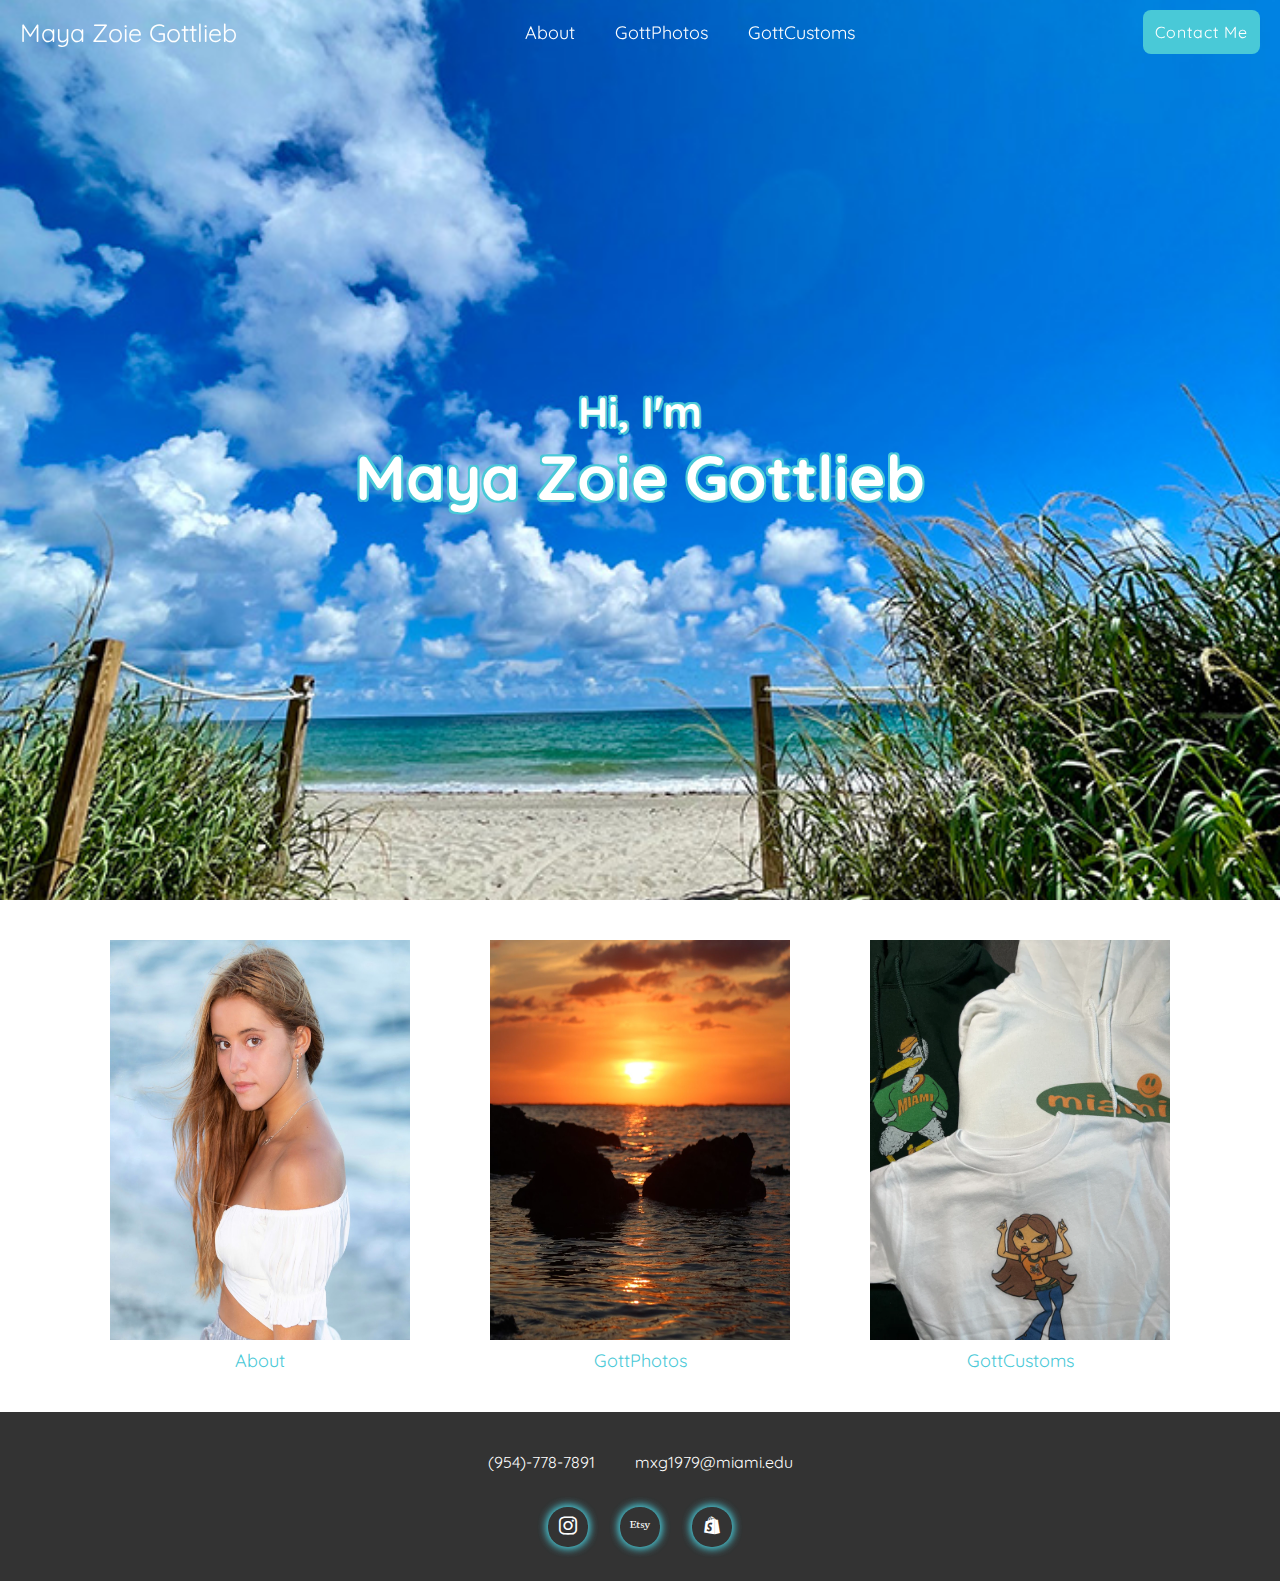
<file: index.html>
<!DOCTYPE html>
<html lang="en">
<head>
    <meta charset="utf-8">
    <meta name="viewport" content="width=device-width, initial-scale=1.0">
    <title>Maya Zoie Gottlieb</title>
    <link rel="stylesheet" type="text/css" href="css/style.css">
    <link rel="stylesheet" type="text/css" href="css/style2.css">
    <link href='https://unpkg.com/boxicons@2.1.4/css/boxicons.min.css' rel='stylesheet'>
    <script src="java/script3.js"></script>
</head>
<body>
    <header class="header">
        <a href="index.html" class="logo">Maya Zoie Gottlieb</a>
        <button class="menu-btn">Menu</button>
        <nav class="navbar">
            <a href="about.html">About</a>
            <a href="gottphotos.html">GottPhotos</a>
            <a href="gottcustoms.html">GottCustoms</a>
        </nav>
        <a href="contact.html" class="contact">Contact Me</a>
    </header>
    <section class="home">
        <div class="home-content">
            <h3>Hi, I'm</h3>
            <h1>Maya Zoie Gottlieb</h1>
        </div>
    </section>
    <section class="home-img">
        <figure>
            <a href="about.html">
                <img src="images/maya-gottlieb2.jpg" alt="Maya Gottlieb">
            </a>
            <figcaption><a href="about.html">About</a></figcaption>
        </figure>
        <figure>
            <a href="gottphotos.html">
                <img src="images/sunset.jpg" alt="Sunset in the Florida Keys">
            </a>
            <figcaption><a href="gottphotos.html">GottPhotos</a></figcaption>
        </figure>
        <figure>
            <a href="gottcustoms.html">
                <img src="images/umgc.jpg" alt="Custom University of Miami Merchandise">
            </a>
            <figcaption><a href="gottcustoms.html">GottCustoms</a></figcaption>
        </figure>
    </section>
    <footer class="footer">
        <div class="footer-content">
            <nav class="footer-navbar">
                <a href="tel:+19547787891">(954)-778-7891</a>
                <a href="mailto:mxg1979@miami.edu">mxg1979@miami.edu</a>
            </nav>
            <div class="social">
                <a href="https://www.instagram.com/gottphotos/"><i class='bx bxl-instagram'></i></a>
                <a href="https://www.etsy.com/shop/GottCustoms"><i class='bx bxl-etsy'></i></a>
                <a href="https://gottcustoms.com/"><i class='bx bxl-shopify'></i></a>
            </div>
        </div>
    </footer>
</body>
</html>
</file>
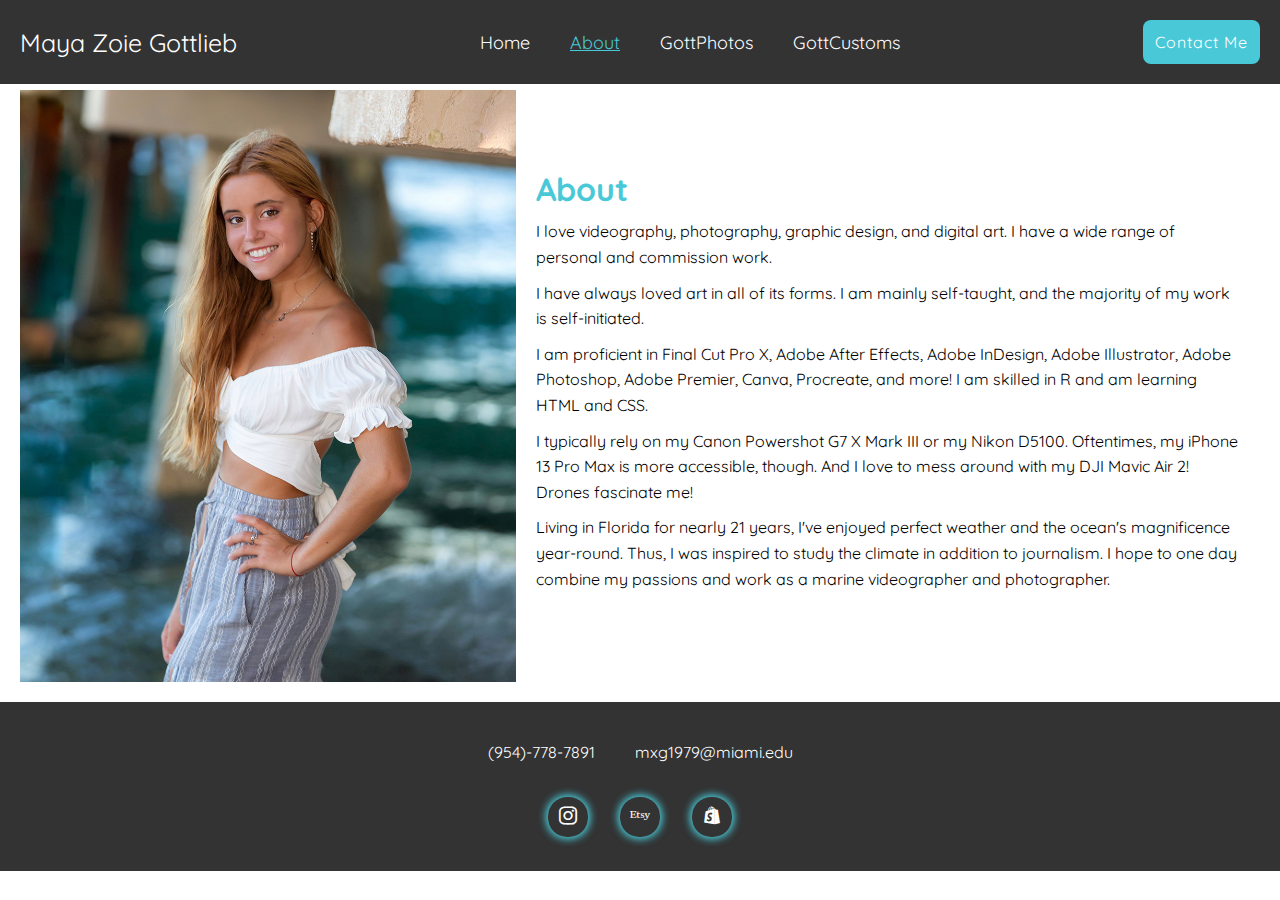
<file: about.html>
<!DOCTYPE html>
<html lang="en">
<head>
    <meta charset="UTF-8">
    <meta name="viewport" content="width=device-width, initial-scale=1.0">
    <title>About | Maya Zoie Gottlieb</title>
    <link rel="stylesheet" type="text/css" href="css/style.css">
    <link rel="stylesheet" type="text/css" href="css/style2.css">
    <script src="java/script3.js"></script>
</head>
<body>
    <header class="about-header">
        <a href="index.html" class="logo">Maya Zoie Gottlieb</a>
        <button class="menu-btn">Menu</button>
        <nav class="navbar">
            <a href="index.html">Home</a>
            <a href="about.html" class="active">About</a>
            <a href="gottphotos.html">GottPhotos</a>
            <a href="gottcustoms.html">GottCustoms</a>
        </nav>
        <a href="contact.html" class="contact">Contact Me</a>
    </header>
    <section class="about">
        <div class="about-img">
            <img src="images/maya-gottlieb.jpg" alt="Maya Gottlieb">
        </div>
        <div class="about-content">
            <h2>About</h2>
            <p>I love videography, photography, graphic design, and digital art.
                I have a wide range of personal and commission work.
            </p>
            <p>
                I have always loved art in all of its forms.
                I am mainly self-taught, and the majority of my work is self-initiated.
            </p>
            <p>
                I am proficient in Final Cut Pro X, Adobe After Effects,  Adobe  InDesign, Adobe Illustrator, Adobe Photoshop, Adobe Premier, Canva, Procreate, and more!
                I am skilled in R and am learning HTML and CSS.
                </p>
            <p>
                I typically rely on my Canon Powershot G7 X Mark III or my Nikon D5100.
                Oftentimes, my iPhone 13 Pro Max is more accessible, though.
                And I love to mess around with my DJI Mavic Air 2!
                Drones fascinate me!
            </p>
            <p>
                Living in Florida for nearly 21 years, I've enjoyed perfect weather and the ocean's magnificence year-round.
                Thus, I was inspired to study the climate in addition to journalism.
                I hope to one day combine my passions and work as a marine videographer and photographer.
            </p>
        </div>
    </section>
    <footer class="footer">
        <div class="footer-content">
            <nav class="footer-navbar">
                <a href="tel:+19547787891">(954)-778-7891</a>
                <a href="mailto:mxg1979@miami.edu">mxg1979@miami.edu</a>
            </nav>
            <div class="social">
                <a href="https://www.instagram.com/gottphotos/"><i class='bx bxl-instagram'></i></a>
                <a href="https://www.etsy.com/shop/GottCustoms"><i class='bx bxl-etsy'></i></a>
                <a href="https://gottcustoms.com/"><i class='bx bxl-shopify'></i></a>
            </div>
        </div>
    </footer>
</body>
</html>
</file>
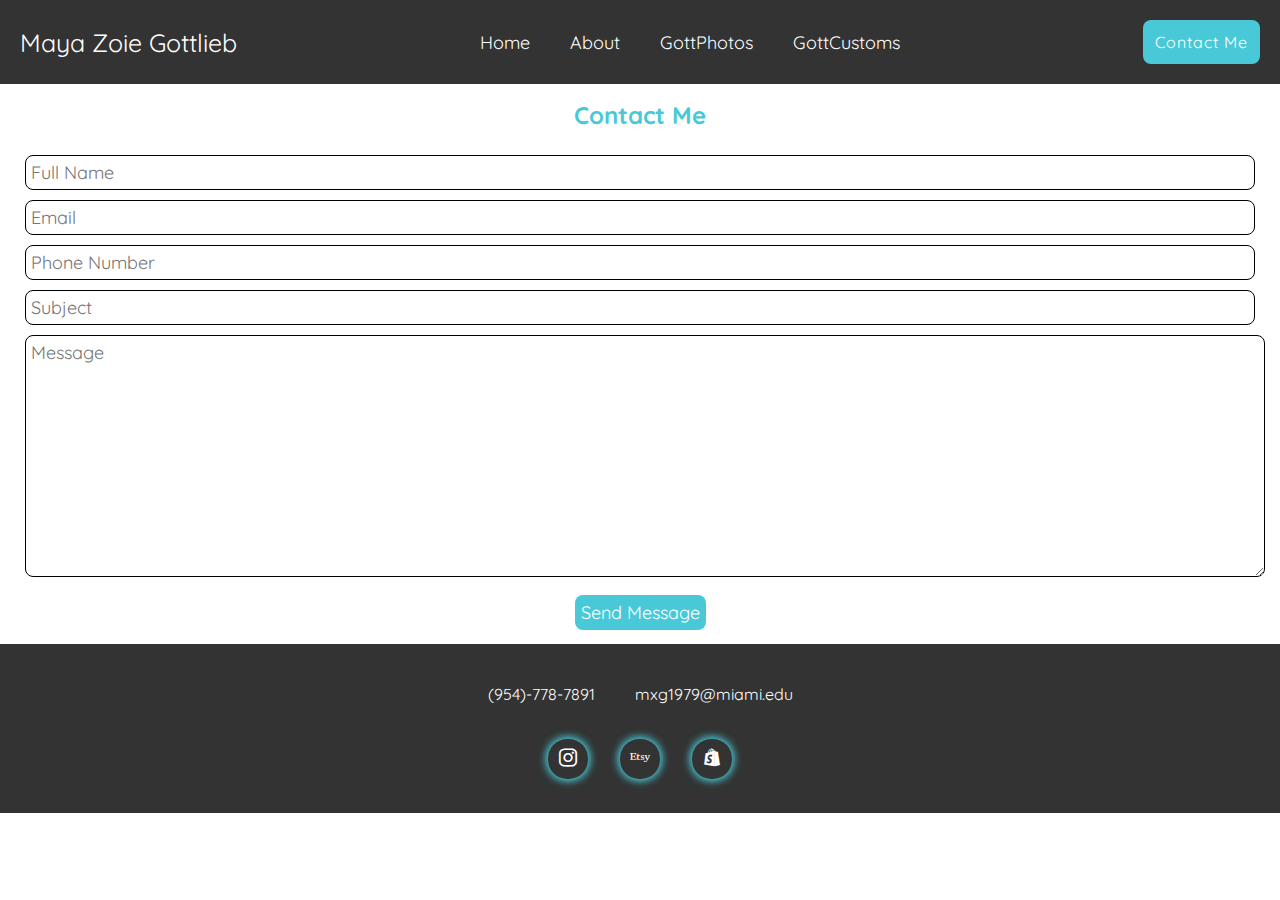
<file: contact.html>
<!DOCTYPE html>
<html lang="en">
<head>
    <meta charset="UTF-8">
    <meta name="viewport" content="width=device-width, initial-scale=1.0">
    <title>Contact Me | Maya Zoie Gottlieb</title>
    <link rel="stylesheet" type="text/css" href="css/style.css">
    <link rel="stylesheet" type="text/css" href="css/style2.css">
    <script src="java/script3.js"></script>
</head>
<body>
    <header class="contact-header">
        <a href="index.html" class="logo">Maya Zoie Gottlieb</a>
        <button class="menu-btn">Menu</button>
        <nav class="navbar">
            <a href="index.html">Home</a>
            <a href="about.html">About</a>
            <a href="gottphotos.html">GottPhotos</a>
            <a href="gottcustoms.html">GottCustoms</a>
        </nav>
        <a href="contact.html" class="active">Contact Me</a>
    </header>
    <section class="contact-form">
        <h2 class="contact-me">Contact Me</h2>
        <form id="contact-form">
            <div class="input-box">
                <input type="text" placeholder="Full Name">
                <input type="email" placeholder="Email">
            </div>
            <div class="input-box">
                <input type="number" placeholder="Phone Number">
                <input type="text" placeholder="Subject">
            </div>
            <textarea name="" id="" cols="30" rows="10" placeholder="Message"></textarea>
            <a href="thank-you.html" class="btn">Send Message</a>
        </form>
    </section>
    <footer class="footer">
        <div class="footer-content">
            <nav class="footer-navbar">
                <a href="tel:+19547787891">(954)-778-7891</a>
                <a href="mailto:mxg1979@miami.edu">mxg1979@miami.edu</a>
            </nav>
            <div class="social">
                <a href="https://www.instagram.com/gottphotos/"><i class='bx bxl-instagram'></i></a>
                <a href="https://www.etsy.com/shop/GottCustoms"><i class='bx bxl-etsy'></i></a>
                <a href="https://gottcustoms.com/"><i class='bx bxl-shopify'></i></a>
            </div>
        </div>
    </footer>
</body>
</html>
</file>
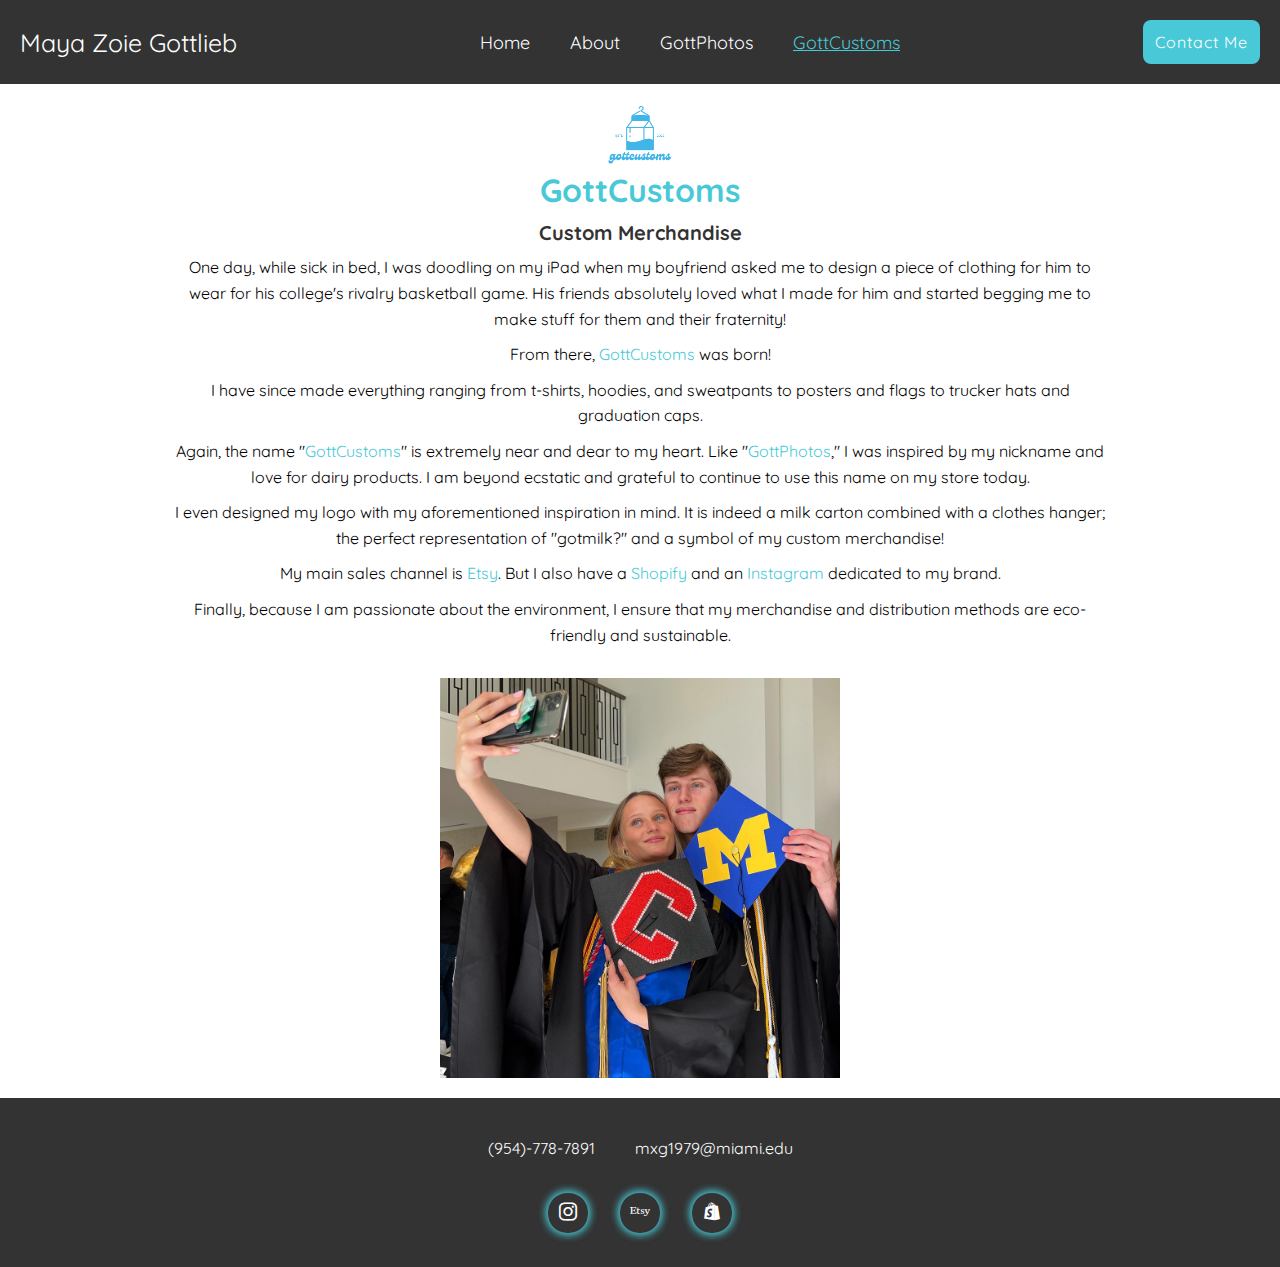
<file: gottcustoms.html>
<!DOCTYPE html>
<html lang="en">
<head>
    <meta charset="UTF-8">
    <meta name="viewport" content="width=device-width, initial-scale=1.0">
    <title>GottCustoms | Maya Zoie Gottlieb</title>
    <link rel="stylesheet" type="text/css" href="css/style.css">
    <link rel="stylesheet" type="text/css" href="css/style2.css">
</head>
<body>
    <header class="about-header">
        <a href="index.html" class="logo">Maya Zoie Gottlieb</a>
        <button class="menu-btn">Menu</button>
        <nav class="navbar">
            <a href="index.html">Home</a>
            <a href="about.html">About</a>
            <a href="gottphotos.html">GottPhotos</a>
            <a href="gottcustoms.html" class="active">GottCustoms</a>
        </nav>
        <a href="contact.html" class="contact">Contact Me</a>
    </header>
    <section class="gottcustoms">
        <div class="gottcustoms-content">
            <div class="gottcustoms-logo">
                <img src="images/logo.png" alt="GottCustoms Logo">
            </div>
            <h2>GottCustoms</h2>
            <h3>Custom Merchandise</h3>
            <p>
                One day, while sick in bed, I was doodling on my iPad when my boyfriend asked me to design a piece of clothing for him to wear for his college's rivalry basketball game.
                His friends absolutely loved what I made for him and started begging me to make stuff for them and their fraternity!
            </p>
            <p>
                From there, <a href="gottcustoms.html">GottCustoms</a> was born!
            </p>
            <p>
                I have since made everything ranging from t-shirts, hoodies, and sweatpants to posters and flags to trucker hats and graduation caps.
            </p>
            <p> 
                Again, the name "<a href="gottcustoms.html">GottCustoms</a>" is extremely near and dear to my heart.
                Like "<a href="gottphotos.html">GottPhotos</a>," I was inspired by my nickname and love for dairy products.
                I am beyond ecstatic and grateful to continue to use this name on my store today.
            </p>
            <p>
                I even designed my logo with my aforementioned inspiration in mind. 
                It is indeed a milk carton combined with a clothes hanger; the perfect representation of "gotmilk?" and a symbol of my custom merchandise!
            </p>
            <p>
                My main sales channel is <a href="https://www.etsy.com/shop/GottCustoms">Etsy</a>.
                But I also have a <a href="https://gottcustoms.com/">Shopify</a> and an <a href="https://www.instagram.com/gottcustoms/">Instagram</a> dedicated to my brand.
            </p>
            <p>
                Finally, because I am passionate about the environment, I ensure that my merchandise and distribution methods are eco-friendly and sustainable. 
            </p>
        </div>
        <div class="gottcustoms-img">
            <div class="gottcustoms-imgs">
                <img src="images/gradcaps.jpg" alt="Custom Cornell University and University of Michigan Graduation Caps">
                <img src="images/adphi.jpg" alt="Custom Alpha Delta Phi Merchandise">
                <img src="images/uf.jpg" alt="Custom University of Florida Merchandise">
                <img src="images/bratz.jpg" alt="Custom Bratz Inspired University of Miami Merchandise">
                <img src="images/kkg.jpg" alt="Custom Kappa Kappa Gamma Merchandise">
            </div>
        </div>
    </section>
    <script src="java/script.js"></script>
    <footer class="footer">
        <div class="footer-content">
            <nav class="footer-navbar">
                <a href="tel:+19547787891">(954)-778-7891</a>
                <a href="mailto:mxg1979@miami.edu">mxg1979@miami.edu</a>
            </nav>
            <div class="social">
                <a href="https://www.instagram.com/gottphotos/"><i class='bx bxl-instagram'></i></a>
                <a href="https://www.etsy.com/shop/GottCustoms"><i class='bx bxl-etsy'></i></a>
                <a href="https://gottcustoms.com/"><i class='bx bxl-shopify'></i></a>
            </div>
        </div>
    </footer>
</body>
</html>
</file>
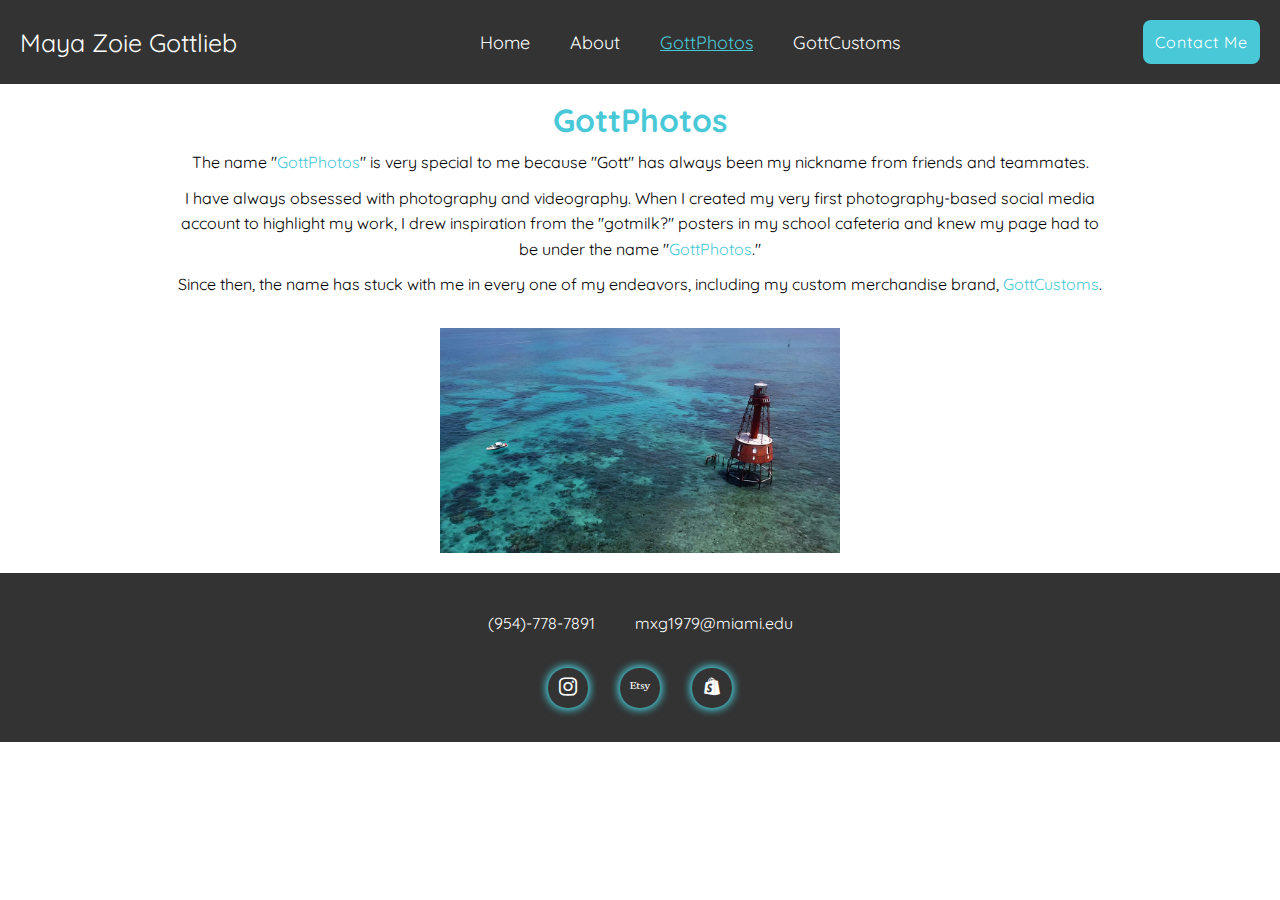
<file: gottphotos.html>
<!DOCTYPE html>
<html lang="en">
<head>
    <meta charset="UTF-8">
    <meta name="viewport" content="width=device-width, initial-scale=1.0">
    <title>GottPhotos | Maya Zoie Gottlieb</title>
    <link rel="stylesheet" type="text/css" href="css/style.css">
    <link rel="stylesheet" type="text/css" href="css/style2.css">
</head>
<body>
    <header class="gottphotos-header">
        <a href="index.html" class="logo">Maya Zoie Gottlieb</a>
        <button class="menu-btn">Menu</button>
        <nav class="navbar">
            <a href="index.html">Home</a>
            <a href="about.html">About</a>
            <a href="gottphotos.html" class="active">GottPhotos</a>
            <a href="gottcustoms.html">GottCustoms</a>
        </nav>
        <a href="contact.html" class="contact">Contact Me</a>
    </header>
    <section class="gottphotos">
        <div class="gottphotos-content">
            <h2>GottPhotos</h2>
            <p>
                The name "<a href="gottphotos.html">GottPhotos</a>" is very special to me because "Gott" has always been my nickname from friends and teammates.
            </p>
            <p>
                I have always obsessed with photography and videography.
                When I created my very first photography-based social media account to highlight my work, I drew inspiration from the "gotmilk?" posters in my school cafeteria and knew my page had to be under the name "<a href="https://www.instagram.com/gottphotos/">GottPhotos</a>."
            </p>
            <p>
                Since then, the name has stuck with me in every one of my endeavors, including my custom merchandise brand, <a href="gottcustoms.html">GottCustoms</a>.
            </p>
        </div>
        <div class="gottphotos-img">
            <div class="gottphotos-imgs">
                <img src="images/lighthouse.jpg" alt="Aerial of Carysfort Reef Lighthouse">
                <img src="images/cat.jpg" alt="Closeup of Cat">
                <img src="images/whale.jpg" alt="Humpback Whale Breaching">
                <img src="images/wedding.jpg" alt="Newlyweds Kissing on Beach During Sunset">
                <img src="images/spider.jpg" alt="Spider and Web">
            </div>
        </div>
    </section>
    <script src="java/script2.js"></script>
    <footer class="footer">
        <div class="footer-content">
            <nav class="footer-navbar">
                <a href="tel:+19547787891">(954)-778-7891</a>
                <a href="mailto:mxg1979@miami.edu">mxg1979@miami.edu</a>
            </nav>
            <div class="social">
                <a href="https://www.instagram.com/gottphotos/"><i class='bx bxl-instagram'></i></a>
                <a href="https://www.etsy.com/shop/GottCustoms"><i class='bx bxl-etsy'></i></a>
                <a href="https://gottcustoms.com/"><i class='bx bxl-shopify'></i></a>
            </div>
        </div>
    </footer>
</body>
</html>
</file>
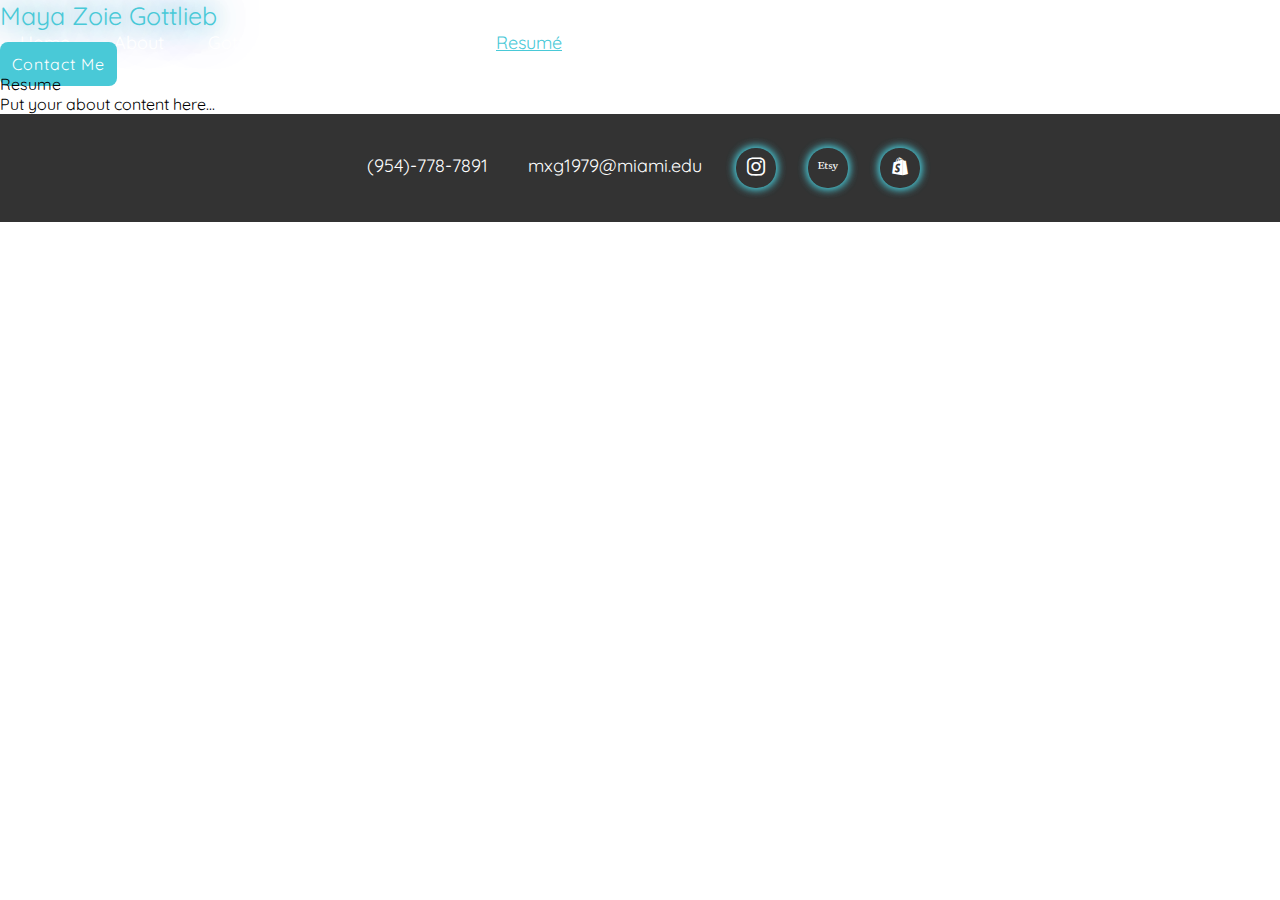
<file: resume.html>
<!DOCTYPE html>
<html lang="en">
<head>
    <meta charset="UTF-8">
    <meta name="viewport" content="width=device-width, initial-scale=1.0">
    <title>Resumé | Maya Zoie Gottlieb</title>
    <link rel="stylesheet" type="text/css" href="style2.css">
</head>
<body>
    <header class="resume-header">
        <a href="index.html" class="logo">Maya Zoie Gottlieb</a>
    <nav class="navbar">
        <a href="index.html">Home</a>
        <a href="about.html">About</a>
        <a href="gottphotos.html">GottPhotos</a>
        <a href="gottcustoms.html">GottCustoms</a>
        <a href="resume.html" class="active">Resumé</a>
    </nav>
    <a href="contact.html" class="contact">Contact Me</a>
        
    </header>
    <section>
        <div 
            <h2>Resume</h2>
            <p>Put your about content here...</p>
        </div>
    </section>
    <footer class="footer">
        <nav class="navbar">
            <a href="tel:+19547787891">(954)-778-7891</a>
            <a href="mailto:mxg1979@miami.edu">mxg1979@miami.edu</a>
        </nav>
        <div class="social">
            <a href="https://www.instagram.com/gottphotos/"><i class='bx bxl-instagram'></i></a>
            <a href="https://www.etsy.com/shop/GottCustoms"><i class='bx bxl-etsy'></i></a>
            <a href="https://gottcustoms.com/"><i class='bx bxl-shopify'></i></a>
        </div>
    </footer>
</body>
</html>
</file>
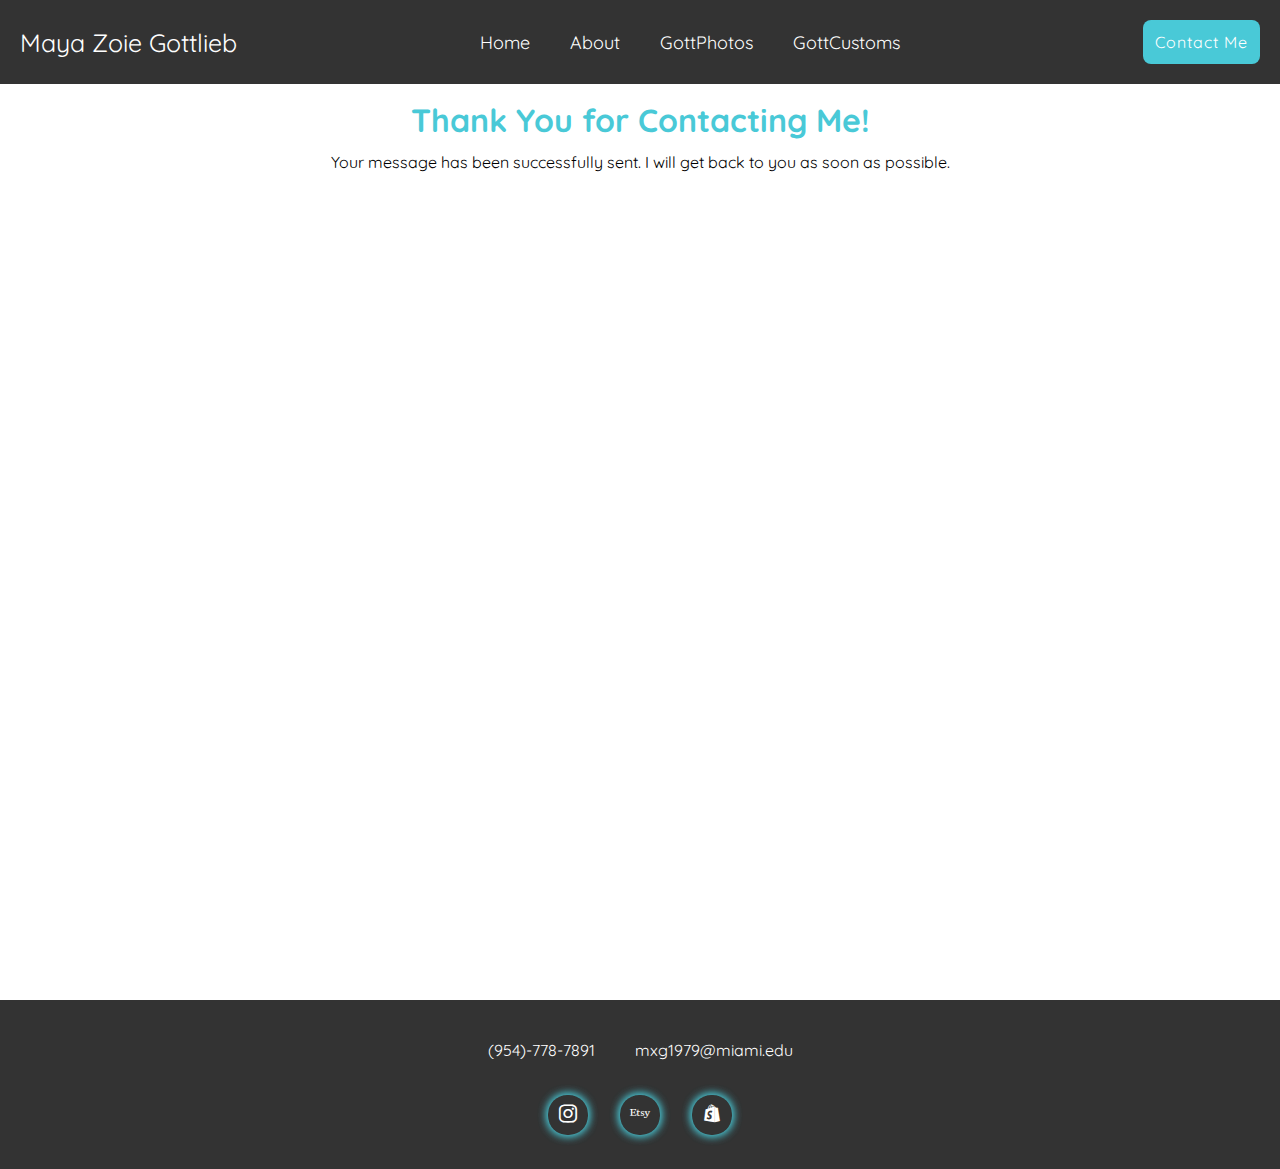
<file: thank-you.html>
<!DOCTYPE html>
<html lang="en">
<head>
    <meta charset="UTF-8">
    <meta name="viewport" content="width=device-width, initial-scale=1.0">
    <title>Thank You! | Maya Zoie Gottlieb</title>
    <link rel="stylesheet" type="text/css" href="css/style.css">
    <link rel="stylesheet" type="text/css" href="css/style2.css">
    <script src="java/script3.js"></script>
</head>
<body>
    <header class="thank-you-header">
        <a href="index.html" class="logo">Maya Zoie Gottlieb</a>
        <button class="menu-btn">Menu</button>
        <nav class="navbar">
            <a href="index.html">Home</a>
            <a href="about.html">About</a>
            <a href="gottphotos.html">GottPhotos</a>
            <a href="gottcustoms.html">GottCustoms</a>
        </nav>
        <a href="contact.html" class="contact">Contact Me</a>
    </header>
    <section class="thank-you-content">
        <h2>Thank You for Contacting Me!</h2>
        <p>Your message has been successfully sent. I will get back to you as soon as possible.</p>
    </section>
    <footer class="footer">
        <div class="footer-content">
            <nav class="footer-navbar">
                <a href="tel:+19547787891">(954)-778-7891</a>
                <a href="mailto:mxg1979@miami.edu">mxg1979@miami.edu</a>
            </nav>
            <div class="social">
                <a href="https://www.instagram.com/gottphotos/"><i class='bx bxl-instagram'></i></a>
                <a href="https://www.etsy.com/shop/GottCustoms"><i class='bx bxl-etsy'></i></a>
                <a href="https://gottcustoms.com/"><i class='bx bxl-shopify'></i></a>
            </div>
        </div>
    </footer>
</body>
</html>
</file>
<file: css/style.css>
/* style.css */

@import url('https://fonts.googleapis.com/css2?family=Quicksand:wght@400;700&display=swap');
@import url('https://fonts.googleapis.com/css2?family=Dosis:wght@400;700&display=swap');
@import url('https://unpkg.com/boxicons@2.1.4/css/boxicons.min.css');
@import url('../images/ft-laud-beach.jpg');


@media (min-width: 768px) {
*{
    margin: 0;
    padding: 0;
    box-sizing: border-box;
    font-family: 'Quicksand', 'Dosis', 'Arial', 'Helvetica', sans-serif; 
    text-decoration: none;
    list-style: none;
}

.header{
    color: #FFFFFF;
    padding: 10px 20px;
    display: flex;
    justify-content: space-between;
    align-items: center;
    position: fixed;
    top: 0;
    left: 0;
    width: 100%;
    z-index: 100;
}

.about-header,
.gottphotos-header,
.gottcustoms-header,
.contact-header,
.thank-you-header{
    background-color: #333333;
    color: #FFFFFF;
    padding: 20px;
    position: fixed;
    display: flex;
    justify-content: space-between;
    align-items: center;
    top: 0;
    left: 0;
    width: 100%;
    z-index: 100;
}

.logo{
    font-size: 25px;
    color: #FFFFFF;
    transition: 0.3s ease;
}

.logo:hover{
    color: #49c9d7;
    text-shadow: 0 0 25px #49c9d7,
                 0 0 50px #004080;
    transform: scale(1.1);
}

.navbar{
    display: flex;
}

.navbar a{
    margin: 0 20px;
    color: #FFFFFF;
    font-size: 18px;
    transition: 0.3s ease;
}

.navbar a:hover,
.navbar a.active{
    color: #49c9d7;
    text-decoration: underline;
}

.menu-btn {
    display: none;
}

.contact,
.contact-header a.active{
    background-color: #49c9d7;
    color: #FFFFFF;
    padding: 10px;
    border: 2px solid transparent;
    border-radius: 8px;
    font-size: 16px;
    letter-spacing: 1px;
    transition: 0.3s ease;
}

.contact:hover,
.contact:active,
.contact:after,
.contact-header .active:hover{
    background-color: #49c9d7;
    color: #FFFFFF;
    box-shadow: 0 0 25px #49c9d7;
}

.home{
    background-image: url('../images/ft-laud-beach.jpg');
    background-size: cover; 
    background-position: center;
}

.home{
    width: 100%;
    display: flex;
    justify-content: center;
    align-items: center;
    padding: 20px;
    height: 100vh;
}


.home-content{
    text-align: center;
    color: #FFFFFF;
    text-shadow: 
        -2px -2px 0 #49c9d7,  
        2px -2px 0 #49c9d7,
        -2px 2px 0 #49c9d7,
        2px 2px 0 #49c9d7;
}

.home-content h1{
    font-size: 62px;
}

.home-content h3{
    font-size: 42px;
}

.home-img{
    display: flex;
    justify-content: space-between;
    max-width: fit-content;
    align-items: center;
    margin: 40px auto;
}

.home-img img{
    flex: 0 0 30%;
    width: 300px;
    height: 400px;
    margin-inline: 40px;
    margin-bottom: 0;
}

.home-img figure{
    text-align: center;
    position: relative;
    margin: 0;
}

.home-img figcaption{
    margin-top: 5px;
    display: block;
    font-family: 'Dosis', 'Quicksand', 'Arial', 'Helvetica', sans-serif; 
    font-size: 18px;
    color: #49c9d7;
}

.home-img a,
.gottphotos-content a,
.gottcustoms-content a{
    color: #49c9d7;
}

.home-img a:hover,
.home-img a:after,
.gottphotos-content a:hover,
.gottcustoms-content a:after,
.gottcustoms-content a:hover,
.gottcustoms-content a:after{
    color: #49c9d7;
    text-decoration: underline;
}

.about{
    display: flex;
    justify-content: center;
    align-items: center;
    padding: 20px;
    margin-top: 70px;
}

.about-img{
    flex: 0 0 40%;
}

.about-img img{
    display: block;
    max-width: 100%;
}

.about-content{
    flex: 0 0 60%;
    padding: 20px;
}

.about-content h2,
.gottphotos-content h2,
.gottcustoms-content h2,
.contact-form h2,
.thank-you-content h2{
    font-size: 32px;
    margin-bottom: 10px;
    color: #49c9d7;
}

.gottcustoms-content h3{
    font-size: 20px;
    margin-bottom: 10px;
    color: #333333;
}

.about-content p{
    font-size: 16px;
    margin-bottom: 10px;
    line-height: 1.6;
}

.gottphotos-content p,
.gottcustoms-content p,
.thank-you-content p{
    font-size: 16px;
    margin: 10px;
    line-height: 1.6;
}

.gottphotos,
.gottcustoms{
    margin-top: 100px;
    text-align: center;
}

.gottphotos-content,
.gottcustoms-content{
    max-width: 960px;
    margin: 0 auto;
}

.gottcustoms-logo{
    display: flex;
    flex-direction: column;
    align-items: center;
}

.gottcustoms-logo img{
    max-width: 80px;
    max-height: 80px;
}

.gottphotos-imgs,
.gottcustoms-imgs{
    display: flex;
    justify-content: center;
    align-items: center;
    overflow-x: hidden;
}

.gottphotos-imgs img,
.gottcustoms-imgs img{
    margin: 20px;
    max-width: 400px;
    max-height: 400px;
}

.contact-form .contact-me{
    text-align: center;
    justify-content: center;
    margin: 20px;
    margin-top: 100px;
    font-size: 24px;
}

.contact-form form{
    max-width: 100%;
    margin: 20px;
    text-align: center;
}

.contact-form form .input-box{
    display: flex;
    justify-content: center;
    flex-wrap: wrap;
}

.contact-form form .input-box input,
.contact-form form textarea{
    align-items: center;
    width: 100%;
    padding: 5px;
    margin: 5px;
    font-size: 18px;
    border: 1px solid;
    border-radius: 8px;
}

.contact-form form textarea{
    margin-bottom: 20px;
}

.contact-form form .btn{
    width: 100%;
    padding: 5px;
    margin-top: 20px;
    font-size: 18px;
    border: 1px solid transparent;
    border-radius: 8px;
}

.btn{
    padding: 15px 28px;
    background-color: #49c9d7;
    color: #FFFFFF;
    border: 2px solid transparent;
    border-radius: 8px;
    font-size: 18px;
    transition: 0.3s ease;
}

.btn:hover{
    background-color: #49c9d7;
    box-shadow: 0 0 25px #49c9d7;
    color: #FFFFFF;
    border: 2px solid transparent;
}

.thank-you-content{
    margin-top: 100px;
    text-align: center;
    width: 100%;
    height: 100vh;
}

.footer{
    background-color: #333333;
    color: #FFFFFF;
    padding: 20px;
    display: flex;
    justify-content: center;
}

.footer .footer-navbar{
    display: flex;
}

.footer .footer-navbar a{
    color: #FFFFFF;
    margin: 20px;
    text-decoration: none;
    border-bottom: 1px solid transparent;
    transition: border-color 0.3s ease;
}

.footer .footer-navbar a:hover,
.footer .footer-navbar a:after{
    color: #49c9d7;
    text-decoration: underline;
}

.footer .social{
    text-align: center;
    color: #FFFFFF;
}

.footer .social a{
    font-size: 24px;
    color: #FFFFFF;
    border: 2px #49c9d7;
    border-radius: 48%;
    width: 40px;
    height: 40px;
    margin: 14px;
    line-height: 40px;
    display: inline-block;
    text-align: center;
    box-shadow: 0 0 10px #49c9d7, 0 0 10px #49c9d7;
    transition: 0.3s ease;
}

.footer .social a:hover{
    transform: scale(1.1)translateY(-8px);
    color: #49c9d7;
    border: 2px solid #49c9d7;
}
}
</file>
<file: css/style2.css>
/* style2.css */

@import url('https://fonts.googleapis.com/css2?family=Quicksand:wght@400;700&display=swap');
@import url('https://fonts.googleapis.com/css2?family=Dosis:wght@400;700&display=swap');
@import url('https://unpkg.com/boxicons@2.1.4/css/boxicons.min.css');
@import url('../images/ft-laud-beach.jpg');

@media only screen and (max-device-width: 428px) {
    
*{
    margin: 0;
    padding: 0;
    box-sizing: border-box;
    font-family: 'Quicksand', 'Dosis', 'Arial', 'Helvetica', sans-serif; 
    text-decoration: none;
    list-style: none
}

.header{
    color: #FFFFFF;
    padding: 10px;
    display: flex;
    justify-content: space-between;
    align-items: center;
    position: fixed;
    top: 0;
    left: 0;
    max-width: 100%;
    z-index: 100;
}

.about-header,
.gottphotos-header,
.gottcustoms-header,
.contact-header,
.thank-you-header{
    background-color: #333333;
    color: #FFFFFF;
    padding: 10px;
    position: fixed;
    display: flex;
    justify-content: space-between;
    align-items: center;
    top: 0;
    left: 0;
    width: 100%;
    z-index: 100;
}

.logo{
    font-size: 20px;
    color: #FFFFFF;
    transition: color 0.3s ease;
}

.logo:hover{
    color: #49c9d7;
    text-shadow: none;
    transform: scale(1.1);
}

.navbar{
    display: none;
}

.navbar.active{
    display: block;
}

.navbar a{
    display: block;
    margin: 10px 0;
    background: none;
    color: #49c9d7;
    font-size: 16px;
    transition: color 0.3s ease;
}

.navbar a:hover,
.navbar a.active{
    background: none;
    color: #49c9d7;
    text-decoration: underline;
}

.menu-btn{
    display: block;
    background: none;
    border: none;
    color: #49c9d7;
    font-size: 16px;
    cursor: pointer;
    padding: 10px 15px;
    transition: color 0.3s ease;
}

.menu-btn:hover{
    background: none;
    color: #49c9d7;
}

.navbar{
    position: fixed;
    top: 50px;
    left: 0;
    width: 100%;
    background: #333333;
    z-index: 99;
}

.menu-btn{
    position: fixed;
    top: 10px;
    right: 10px;
    z-index: 100;
}

.menu-btn,
.contact{
    position: relative;
    z-index: 101;
}

.menu-btn{
    top: 0px;
    right: 0px;
}

.contact{
    top: 0px;
}

.contact,
.contact-header a.active{
    background-color: #49c9d7;
    color: #FFFFFF;
    padding: 5px;
    margin: 5px;
    border: 2px solid transparent;
    border-radius: 8px;
    font-size: 16px;
    letter-spacing: 1px;
    transition: background-color 0.3s ease, box-shadow 0.3s ease;
}

.contact:hover,
.contact:active{
    background-color: #49c9d7;
    box-shadow: 0 0 25px #49c9d7;
}
   
.home{
    background-image: url('../images/ft-laud-beach.jpg');
    background-size: cover; 
    background-position: center;
    padding: 20px;
    height: 100vh;
}

.home-content{
    display: flex;
    flex-direction: column;
    justify-content: center;
    text-align: center;
    height: 100%;
    color: #FFFFFF;
    text-shadow: 
        -2px -2px 0 #49c9d7,  
        2px -2px 0 #49c9d7,
        -2px 2px 0 #49c9d7,
        2px 2px 0 #49c9d7;
}

.home-content h1{
    font-size: 48px;
}

.home-content h3{
    font-size: 24px;
}

.home-img{
    display: flex;
    flex-direction: column;
    justify-content: center;
    align-items: center;
    margin: 20px auto;
    margin-bottom: 70px;
}

.home-img img{
    width: 80%;
    max-width: 300px;
    height: auto;
    margin-bottom: 2px;
}

.home-img figure{
    text-align: center;
    position: relative;
    margin-bottom: 10px;
}

.home-img figcaption{
    margin-bottom: 5px;
    display: block;
    font-family: 'Dosis', 'Quicksand', 'Arial', 'Helvetica', sans-serif; 
    font-size: 16px;
    color: #49c9d7;
    text-align: center;
}

.home-img a,
.gottphotos-content a,
.gottcustoms-content a{
    color: #49c9d7;
}

.home-img a:hover,
.gottphotos-content a:hover,
.gottcustoms-content a:hover,
.gottcustoms-content a:hover{
    color: #49c9d7;
    text-decoration: underline;
}

.about{
    flex-direction: column;
    align-items: flex-start;
    margin-top: 50px;
    margin-bottom: 70px;
    padding: 20px 10px;
}

.about-img{
    flex: 0 0 100%;
    margin-bottom: 20px;
}

.about-img img{
    width: 100%;
}

.about-content{
    flex: 0 0 100%;
    padding: 0;
}

.about,
.gottphotos,
.gottcustoms{
    text-align: center;
}

.about-content h2,
.gottphotos-content h2,
.gottcustoms-content h2,
.contact-form h2,
.thank-you-content h2{
    font-size: 24px;
    margin-bottom: 5px;
    color: #49c9d7;
}

.gottcustoms-content h3{
    font-size: 18px;
    margin-bottom: 5px;
}

.about-content p,
.gottphotos-content p,
.gottcustoms-content p,
.thank-you-content p{
    font-size: 14px;
    margin: 5px 0;
}

.gottphotos,
.gottcustoms{
    margin-top: 70px;
}

.gottphotos-content,
.gottcustoms-content{
    max-width: 100%;
    padding: 0 10px;
    margin: 0;
}

.gottcustoms-logo{
    display: flex;
    flex-direction: column;
    align-items: center;
}

.gottcustoms-logo img{
    max-width: 60px;
    max-height: 60px;
}

.gottphotos-imgs,
.gottcustoms-imgs{
    display: flex;
    flex-direction: column;
    justify-content: center;
    align-items: center;
}

.gottphotos-imgs img,
.gottcustoms-imgs img{
    margin: 10px;
    margin-bottom: 100px;
    max-width: 90%;
    height: auto;
}

.contact-form h2{
    display: flex;
    flex-direction: column;
    align-items: center;
    margin-top: 70px;
}

.contact-form form{
    max-width: 90%;
    margin: 20px auto;
    text-align: center;
}

.contact-form form .input-box input,
.contact-form form textarea{
    align-items: center;
    width: 100%;
}

.contact-form form textarea{
    margin-bottom: 10px;
}

.contact-form form .btn{
    width: 100%;
    margin: 0 auto;
}

.btn{
    padding: 5px;
    background-color: #49c9d7;
    color: #FFFFFF;
    border: 2px solid transparent;
    border-radius: 8px;
    font-size: 12px;
    transition: 0.3s ease;
}

.btn:hover{
    background-color: #49c9d7;
    box-shadow: 0 0 25px #49c9d7;
    color: #FFFFFF;
    border: 2px solid transparent;
}

.thank-you-content{
    margin-top: 70px;
    text-align: center;
}

.footer{
    position: fixed;
    bottom: 0;
    left: 0;
    width: 100%;
    background-color: #333333;
    color: #FFFFFF;
    padding: 20px;
    z-index: 1000;
}

.footer-content{
    display: flex;
    justify-content: space-between;
    align-items: center;
}

.footer .footer-navbar{
    display: flex;
    flex-direction: column;
    justify-content: center;
    text-align: center;
    font-size: 12px;
}

.footer .footer-navbar a{
    color: #FFFFFF;
    margin: 0 20px;
    text-decoration: none;
    border-bottom: 1px solid transparent;
    transition: border-color 0.3s ease;
}

.footer .footer-navbar a:hover,
.footer .footer-navbar a:after{
    color: #49c9d7;
    text-decoration: underline;
}

.social{
    display: flex;
    flex-direction: row;
    align-items: center;
}

.social a{
    font-size: 14px;
    color: #FFFFFF;
    border: 2px #49c9d7;
    border-radius: 48%;
    width: 24px;
    height: 24px;
    margin: 0 14px;
    line-height: 24px;
    display: inline-block;
    text-align: center;
    box-shadow: 0 0 10px #49c9d7, 0 0 10px #49c9d7;
    transition: 0.3s ease;
}

.social a:hover{
    transform: scale(1.1) translateY(-8px);
    color: #49c9d7;
    border: 2px solid #49c9d7;
}
}
</file>
<file: style2.css>
/* style2.css */

@import url('https://fonts.googleapis.com/css2?family=Quicksand:wght@400;700&display=swap');
@import url('https://fonts.googleapis.com/css2?family=Dosis:wght@400;700&display=swap');
@import url('https://unpkg.com/boxicons@2.1.4/css/boxicons.min.css');
@import url('images 2/ft-laud-beach.jpg');

*{
    margin: 0;
    padding: 0;
    box-sizing: border-box;
    font-family: 'Quicksand', 'Dosis', 'Arial', 'Helvetica', sans-serif;
    text-decoration: none;
    list-style: none;
}

.header{
    position: fixed;
    top: 0;
    left: 0;
    width: 100%;
    padding: 20px;
    display: flex;
    justify-content: space-between;
    align-items: center;
    z-index: 100;
}

.logo{
    font-size: 25px;
    color: #FFFFFF;
    transition: 0.3s ease;
}

.logo:hover{
    color: #49c9d7;
    text-shadow: 0 0 25px #49c9d7,
                 0 0 50px #004080;
    transform: scale(1.1);
}

.navbar a{
    font-size: 18px;
    color: #FFFFFF;
    margin: 0 20px;
    transition: 0.3s ease;
}

.navbar a:hover,
.navbar a.active{
    color: #49c9d7;
    text-decoration: underline;
}

.about-header,
.gottphotos-header,
.gottcustoms-header,
.contact-header,
.thank-you-header{
    position: fixed;
    top: 0;
    left: 0;
    width: 100%;
    padding: 20px;
    display: flex;
    justify-content: space-between;
    align-items: center;
    z-index: 100;
    background-color: #333333;
    color: #FFFFFF;
}

.contact,
.contact-header a.active{
    padding: 10px;
    background-color: #49c9d7;
    color: #FFFFFF;
    border: 2px solid transparent;
    border-radius: 8px;
    font-size: 16px;
    letter-spacing: 1px;
    transition: 0.3s ease;
}

.contact:hover,
.contact:active,
.contact:after,
.contact-header .active:hover {
    background-color: #49c9d7;
    box-shadow: 0 0 25px #49c9d7;
    color: #FFFFFF;
}

::-webkit-scrollbar{
    width: 15px;
}

::-webkit-scrollbar-thumb{
    background-color: #49c9d7;
}

::-webkit-scrollbar-track{
    background-color: rgba(0, 0, 0, 0.6);
    width: 50px;
}

.home{
    background-image: url('images 2/ft-laud-beach.jpg');
    background-size: cover; 
    background-position: center;
}

.home{
    width: 100%;
    display: flex;
    justify-content: center;
    align-items: center;
    padding: 20px;
    height: 100vh;
}

.home-content{
    text-align: center;
    color: #FFFFFF;
    text-shadow: 
        -2px -2px 0 #49c9d7,  
        2px -2px 0 #49c9d7,
        -2px 2px 0 #49c9d7,
        2px 2px 0 #49c9d7;
}

.home-content h3{
    font-size: 42px;
}

.home-content h1{
    font-size: 62px;
}

.home-img{
    display: flex;
    justify-content: space-between;
    max-width: fit-content;
    align-items: center;
    margin: 40px auto;
}

.home-img img{
    flex: 0 0 30%;
    width: 300px;
    height: 400px;
    margin-inline: 40px;
    margin-bottom: 0;
}

.home-img figure{
    text-align: center;
    position: relative;
    margin: 0;
}

.home-img figcaption{
    margin-top: 5px;
    display: block;
    font-size: 18px;
    color: #49c9d7;
}

.home-img a,
.gottphotos-content a,
.gottcustoms-content a{
    color: #49c9d7;
}

.home-img a:hover,
.home-img a:after,
.gottphotos-content a:hover,
.gottcustoms-content a:after,
.gottcustoms-content a:hover,
.gottcustoms-content a:after{
    color: #49c9d7;
    text-decoration: underline;
}

.about{
    display: flex;
    justify-content: center;
    align-items: center;
    padding: 20px;
    margin-top: 70px;
}

.about-img{
    flex: 0 0 40%;
}

.about-img img{
    width: 100%;
    display: block;
}

.about-content{
    flex: 0 0 60%;
    padding: 20px;
}

.about-content h2,
.gottphotos-content h2,
.gottcustoms-content h2,
.thank-you-content h2{
    font-size: 32px;
    margin-bottom: 10px;
    color: #49c9d7;
}

.gottphotos-content h3,
.gottcustoms-content h3{
    font-size: 20px;
    margin-bottom: 10px;
    color: #333333;
}

.about-content p{
    font-size: 16px;
    margin-bottom: 10px;
    line-height: 1.6;
}

.gottphotos-content p,
.gottcustoms-content p,
.thank-you-content p{
    font-size: 16px;
    margin: 10px;
    line-height: 1.6;
}

.gottphotos{
    margin-top: 100px;
    text-align: center;
}

.gottphotos-content{
    max-width: 960px;
    margin: 0 auto;
}

.gottphotos-grid {
    display: grid;
    grid-template-columns: repeat(auto-fill, minmax(200px, 1fr));
    grid-auto-rows: minmax(200px, auto);
    grid-gap: 10px;
    margin: 20px;
}

.gottphotos-item {
    display: flex;
    justify-content: center;
    align-items: center;
}

.gottphotos-item img {
    max-width: 100%;
    max-height: 100%;
    object-fit: cover;
}

.gottcustoms{
    margin-top: 100px;
    text-align: center;
}

.gottcustoms-content{
    max-width: 960px;
    margin: 0 auto;
}

.gottcustoms-logo{
    display: flex;
    flex-direction: column;
    align-items: center;
}

.gottcustoms-logo img{
    max-width: 80px;
    max-height: 80px;
}

.gottcustoms-img{
    position: relative;
    max-width: 100%;
}

.gottcustoms-imgs{
    display: flex;
    justify-content: center;
    align-items: center;
    overflow-x: hidden;
}

.gottcustoms-imgs img{
    margin: 20px;
    max-width: 400px;
    max-height: 400px;
    display: none;
}

.contact-form h2{
    text-align: center;
    justify-content: center;
    margin: 20px;
    margin-top: 100px;
    font-size: 24px;
}

.contact-form form{
    max-width: 100%;
    margin: 20px;
    text-align: center;
}

.contact-form form .input-box{
    display: flex;
    justify-content: center;
    flex-wrap: wrap;
}

.contact-form form .input-box input,
.contact-form form textarea{
    width: 100%;
    padding: 5px;
    margin: 5px;
    font-size: 18px;
    border: 1px solid;
    border-radius: 8px;
}

.contact-form form textarea{
    margin-bottom: 20px;
}

.contact-form form .btn{
    width: 100%;
    padding: 5px;
    margin-top: 20px;
    font-size: 18px;
    border: 1px solid transparent;
    border-radius: 8px;
}

.thank-you-content{
    margin-top: 100px;
    text-align: center;
}

.btn{
    padding: 15px 28px;
    background-color: #49c9d7;
    color: #FFFFFF;
    border: 2px solid transparent;
    border-radius: 8px;
    font-size: 18px;
    transition: 0.3s ease;
}

.btn:hover{
    background-color: #49c9d7;
    box-shadow: 0 0 25px #49c9d7;
    color: #FFFFFF;
    border: 2px solid transparent;
}

.footer{
    background-color: #333333;
    color: #FFFFFF;
    padding: 20px;
    display: flex;
    justify-content: center;
}

.footer .navbar{
    display: flex;
}

.footer .navbar a{
    color: #FFFFFF;
    margin: 20px;
    text-decoration: none;
    border-bottom: 1px solid transparent;
    transition: border-color 0.3s ease;
}

.footer .navbar a:hover,
.footer .navbar a:after{
    color: #49c9d7;
    text-decoration: underline;
}

.footer .social{
    text-align: center;
    color: #FFFFFF;
}

.footer .social a{
    font-size: 24px;
    color: #FFFFFF;
    border: 2px #49c9d7;
    border-radius: 48%;
    width: 40px;
    height: 40px;
    margin: 14px;
    line-height: 40px;
    display: inline-block;
    text-align: center;
    box-shadow: 0 0 10px #49c9d7, 0 0 10px #49c9d7;
    transition: 0.3s ease;
}

.footer .social a:hover{
    transform: scale(1.1)translateY(-8px);
    color: #49c9d7;
    border: 2px solid #49c9d7;
}
</file>
